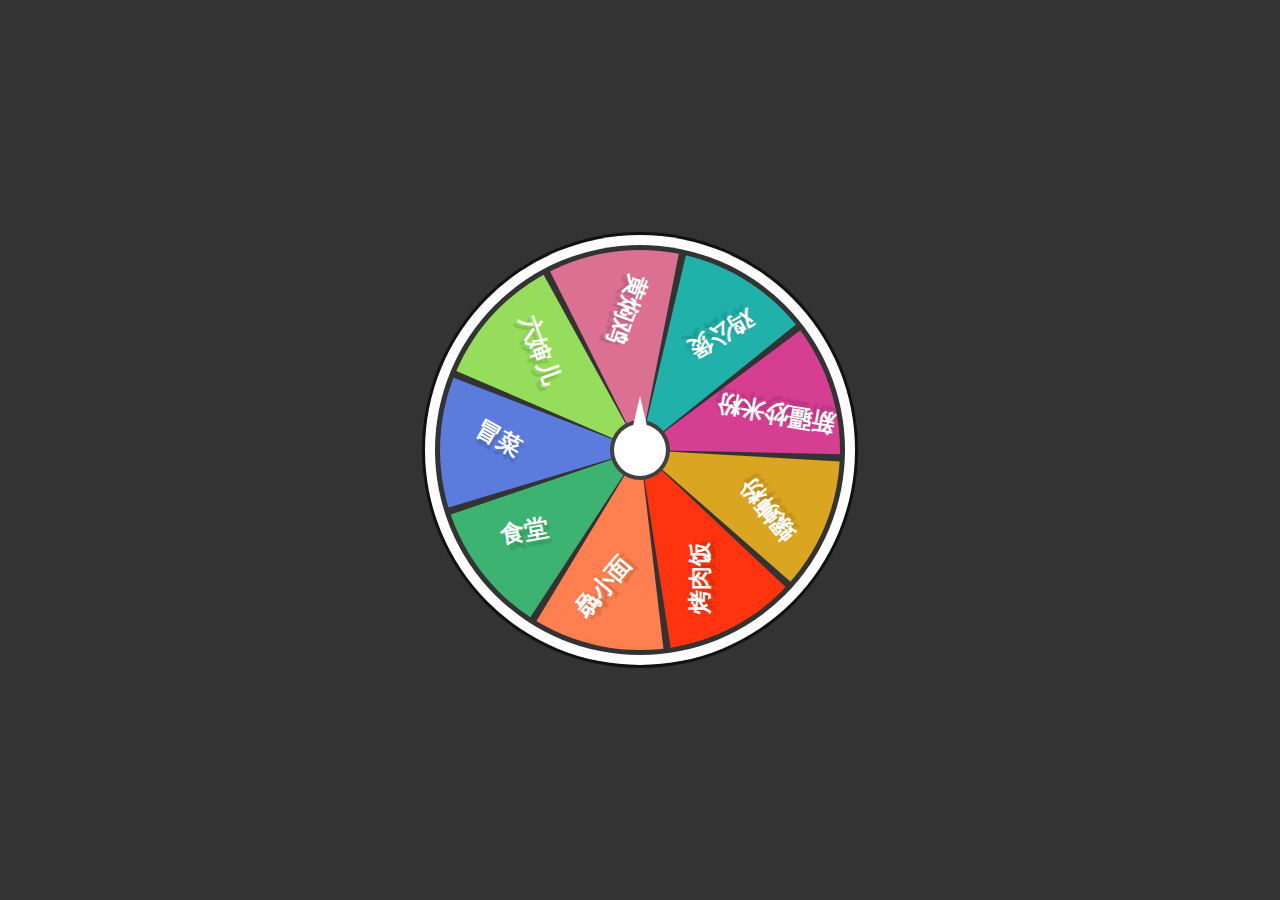
<file: index.html>
<!DOCTYPE html>
<html lang="en">

<head>
    <meta charset="UTF-8">
    <meta name="viewport" content="width=device-width, initial-scale=1.0">
    <title>Spin Wheel</title>
    <link rel="stylesheet" type="text/css" href="style.css">
</head>

<body>
    <div class="container">
        <div class="spinBtn"></div>
        <div class="wheel">
            <div class="number" style="--i:1;
            --clr:#db7093;"><span>黄焖鸡</span></div>
            <div class="number" style="--i:2;
            --clr:#20b2aa;"><span>鸡公煲</span></div>
            <div class="number" style="--i:3;
            --clr:#d63e92;"><span>新疆炒米粉</span></div>
            <div class="number" style="--i:4;
            --clr:#daa520;"><span>螺蛳粉</span></div>
            <div class="number" style="--i:5;
            --clr:#ff340f;"><span>烤肉饭</span></div>
            <div class="number" style="--i:6;
            --clr:#ff7f50;"><span>骉小面</span></div>
            <div class="number" style="--i:7;
            --clr:#3cb371;"><span>食堂</span></div>
            <div class="number" style="--i:8;
            --clr:#5b7bdd;"><span>冒菜</span></div>
            <div class="number" style="--i:9;
            --clr:#96dd5b;"><span>六婶儿</span></div>
        </div>

    </div>
    <script>
        let wheel = document.querySelector(".wheel");
        let spinBtn = document.querySelector(".spinBtn");
        let value = Math.ceil(Math.random() * 3600);

        spinBtn.onclick = function () {

            // wheel.style.transition = "all 5s ease";
            wheel.style.transform = 'rotate(' + value + 'deg)';
            value = 0;
            value += Math.ceil(Math.random() * 7200);
        }

    </script>
</body>

</html>
</file>
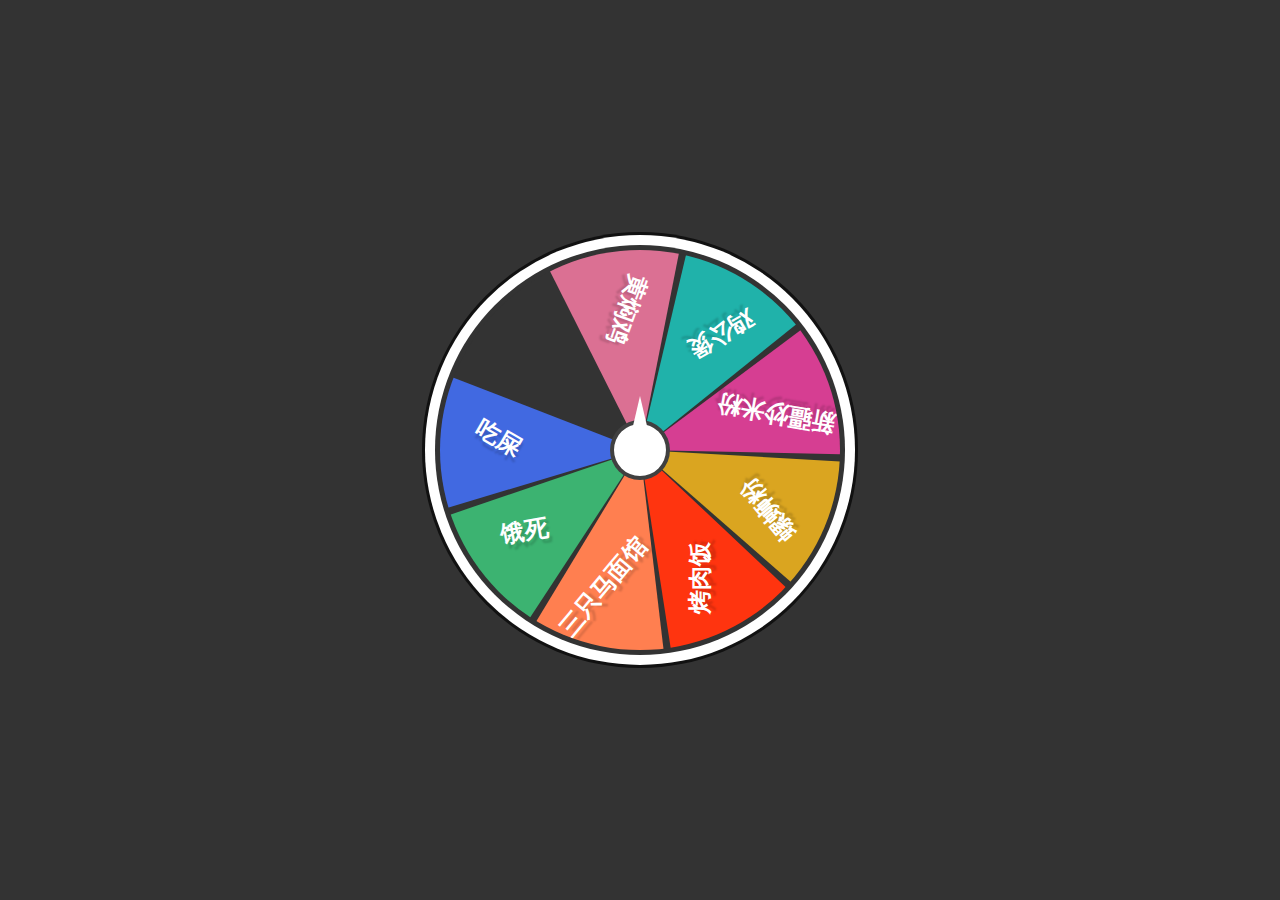
<file: zhuanpan.html>
<!DOCTYPE html>
<html lang="en">
<head>
    <meta charset="UTF-8">
    <meta name="viewport" content="width=device-width, initial-scale=1.0">
    <title>Spin Wheel</title>
    <link rel="stylesheet" type="text/css" href="style.css">
</head>
<body>
    <div class="container">
        <div class="spinBtn"></div>
        <div class="wheel">
            <div class="number" style="--i:1;
            --clr:#db7093;"><span>黄焖鸡</span></div>
            <div class="number" style="--i:2;
            --clr:#20b2aa;"><span>鸡公煲</span></div>
            <div class="number" style="--i:3;
            --clr:#d63e92;"><span>新疆炒米粉</span></div>
            <div class="number" style="--i:4;
            --clr:#daa520;"><span>螺蛳粉</span></div>
            <div class="number" style="--i:5;
            --clr:#ff340f;"><span>烤肉饭</span></div>
            <div class="number" style="--i:6;
            --clr:#ff7f50;"><span>三只马面馆</span></div>
            <div class="number" style="--i:7;
            --clr:#3cb371;"><span>饿死</span></div>
            <div class="number" style="--i:8;
            --clr:#4169e1;"><span>吃屎</span></div>
        </div>
        
    </div>
    <script>
        let wheel = document.querySelector(".wheel");
        let spinBtn = document.querySelector(".spinBtn");
        let value = Math.ceil(Math.random() * 3600);

        spinBtn.onclick = function(){

            // wheel.style.transition = "all 5s ease";
            wheel.style.transform = 'rotate('+ value +'deg)';
            value += Math.ceil(Math.random() * 3600);
        }
        
    </script>
</body>
</html>
</file>
<file: style.css>
* {
    margin: 0;
    padding: 0;
    box-sizing: border-box;
    font-family: 'Poppins', sans-serif;

}

body {
    display: flex;
    justify-content: center;
    align-items: center;
    min-height: 100vh;
    background: #333;

}

.container {
    position: relative;
    width: 400px;
    height: 400px;
    display: flex;
    justify-content: center;
    align-items: center;

}

.container .spinBtn {
    position: absolute;
    width: 60px;
    height: 60px;
    background: #fff;
    border-radius: 50%;
    z-index: 10;
    display: flex;
    justify-content: center;
    align-items: center;
    text-transform: uppercase;
    font-weight: 600;
    color: #000000;
    letter-spacing: 0.1em;
    border: 4px solid rgba(0, 0, 0, 0.75);
    cursor: pointer;
    user-select: none;
}

.container .spinBtn::before {
    content: "";
    position: absolute;
    top: -28px;
    width: 20px;
    height: 30px;
    background: #fff;
    clip-path: polygon(50% 0%, 15% 100%, 85% 100%);

}

.container .wheel {
    position: absolute;
    top: 0;
    left: 0;
    width: 100%;
    height: 100%;
    background: #333;
    border-radius: 50%;
    overflow: hidden;
    box-shadow: 0 0 0 5px #333,
        0 0 0 15px #fff,
        0 0 0 18px #111;
    transition: transform 4s ease-in-out;

}

.container .wheel .number {
    position: absolute;
    width: 50%;
    height: 50%;
    background: var(--clr);
    transform-origin: bottom right;
    transform: rotate(calc(40deg * var(--i)));
    clip-path: polygon(0 0, 45% 0, 100% 100%, 0 57%);
    display: flex;
    justify-content: center;
    align-items: center;
    user-select: none;
    cursor: pointer;

}

.container .wheel .number span {
    position: relative;
    transform: rotate(70deg);
    font-size: 1.5em;
    font-weight: 700;
    color: #ffffff;
    text-shadow: 3px 5px 2px rgba(0, 0, 0, 0.15);

}

.container .wheel .number span::before {
    position: absolute;
    font-size: 0.75em;
    font-weight: 500;

}
</file>
